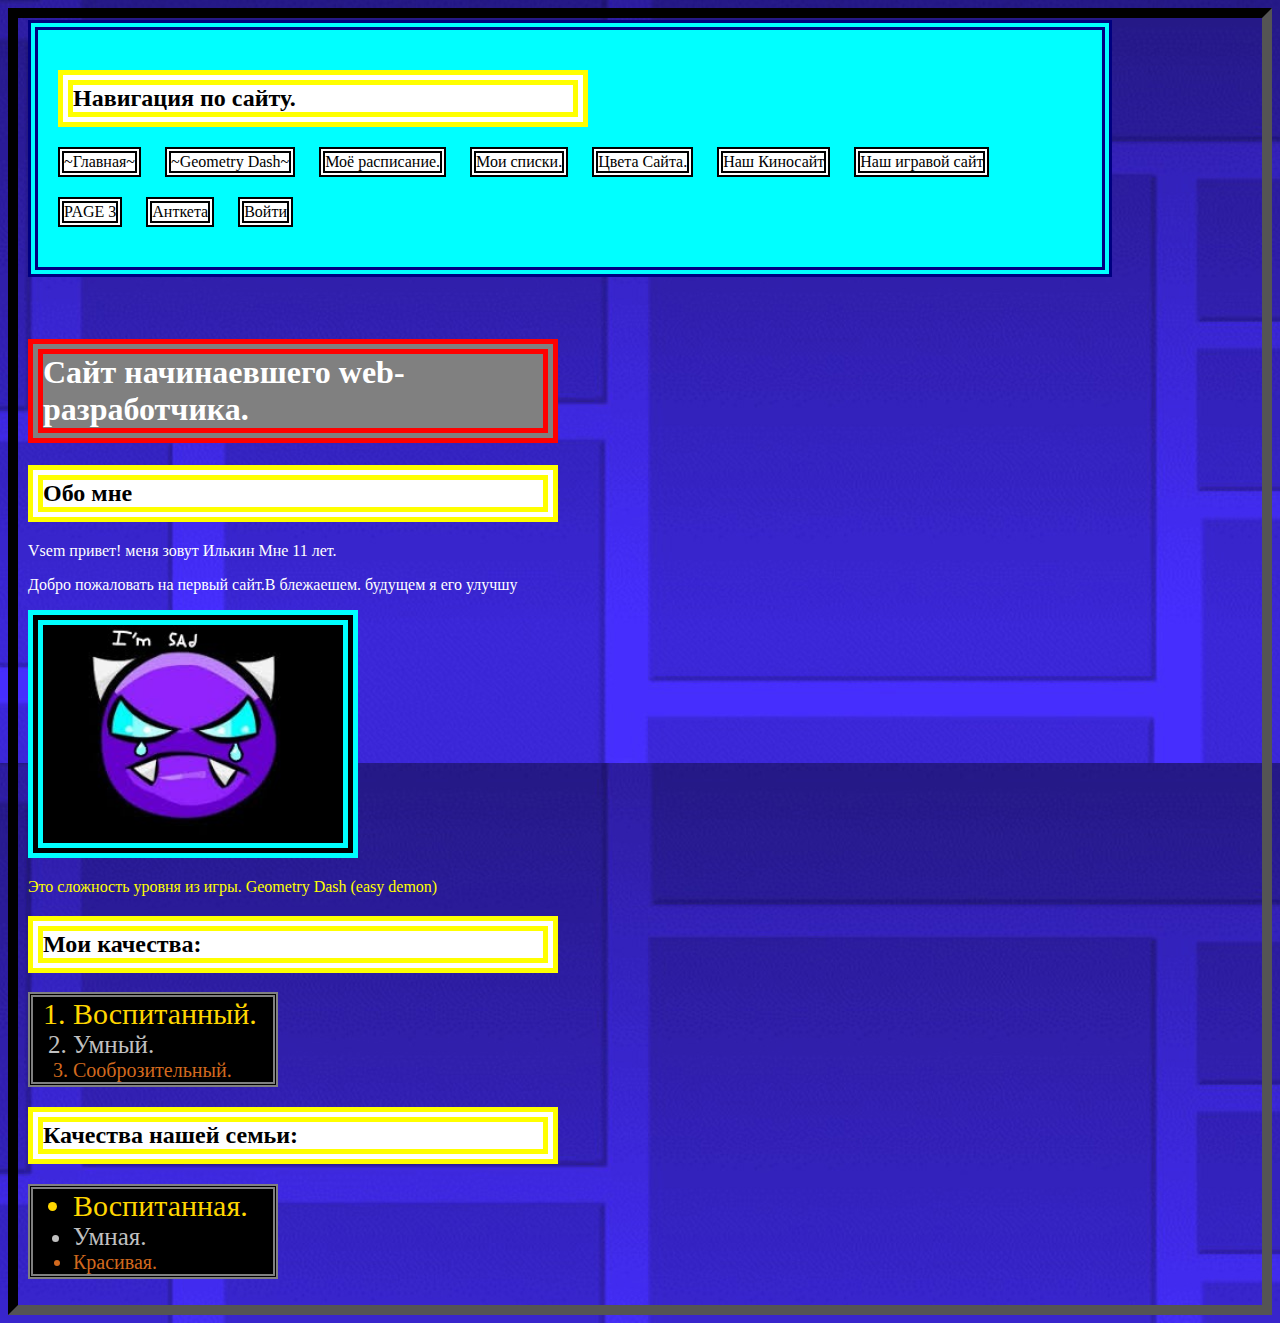
<file: index.html>
<!DOCTYPE html>
<html>
<head>
	<link rel="stylesheet" type="text/css" href="STYLE.css">
	<title>сайт:LOL XD 2393 ILKIN.</title>
</head>
<body>
<div class="nav">
	<h2> Навигация по сайту. </h2>
	<ul>
		<li> <a href="index1.html">~Главная~</a> </li>
		<li> <a href="index2.html">~Geometry Dash~</a> </li>
		<li> <a href="TABLE.html"> Моё расписание. </a> </li>
		<li> <a href="TODO.html"> Мои списки. </a> </li>
		<li> <a href="https://colorscheme.ru/html-colors.html" target="_blank"> Цвета Сайта. </a> </li>
		<li> <a href="../киносайт/PAGE.html"> Наш Киносайт </a> </li>
		<li> <a href="../МОЙ первый сайт в ручную/PAGE.html">Наш игравой сайт</a> </li>
		<li> <a href="index3.html"> PAGE 3</a> </li>
		<li> <a href="index4.html"> Анткета </a> </li>
		<li> <a href="Login.html"> Войти </a> </li>
	</ul>
</div>
<h1> Сайт начинаевшего web-разработчика. </h1>
<h2> Обо мне </h2>
<p> Vsem привет! меня зовут Илькин Мне 11 лет. </p>
<p> Добро пожаловать на первый сайт.В блежаешем. будущем я его улучшу </p>
<img src="stik05.jpg" width="300px"> <br>
<p class="text"> Это сложность уровня из игры. Geometry Dash (easy demon) </p>
<h2> Мои качества: </h2>
<ol>
	<li id="first"> Воспитанный. </li>
	<li id="second"> Умный. </li>
	<li id="third"> Сооброзительный. </li>
</ol>
<h2> Качества нашей семьи: </h2>
<ul>
	<li id="first"> Воспитанная. </li>
	<li id="second"> Умная. </li>
	<li id="third"> Красивая. </li>
</ul>
</body>
</html>
</file>
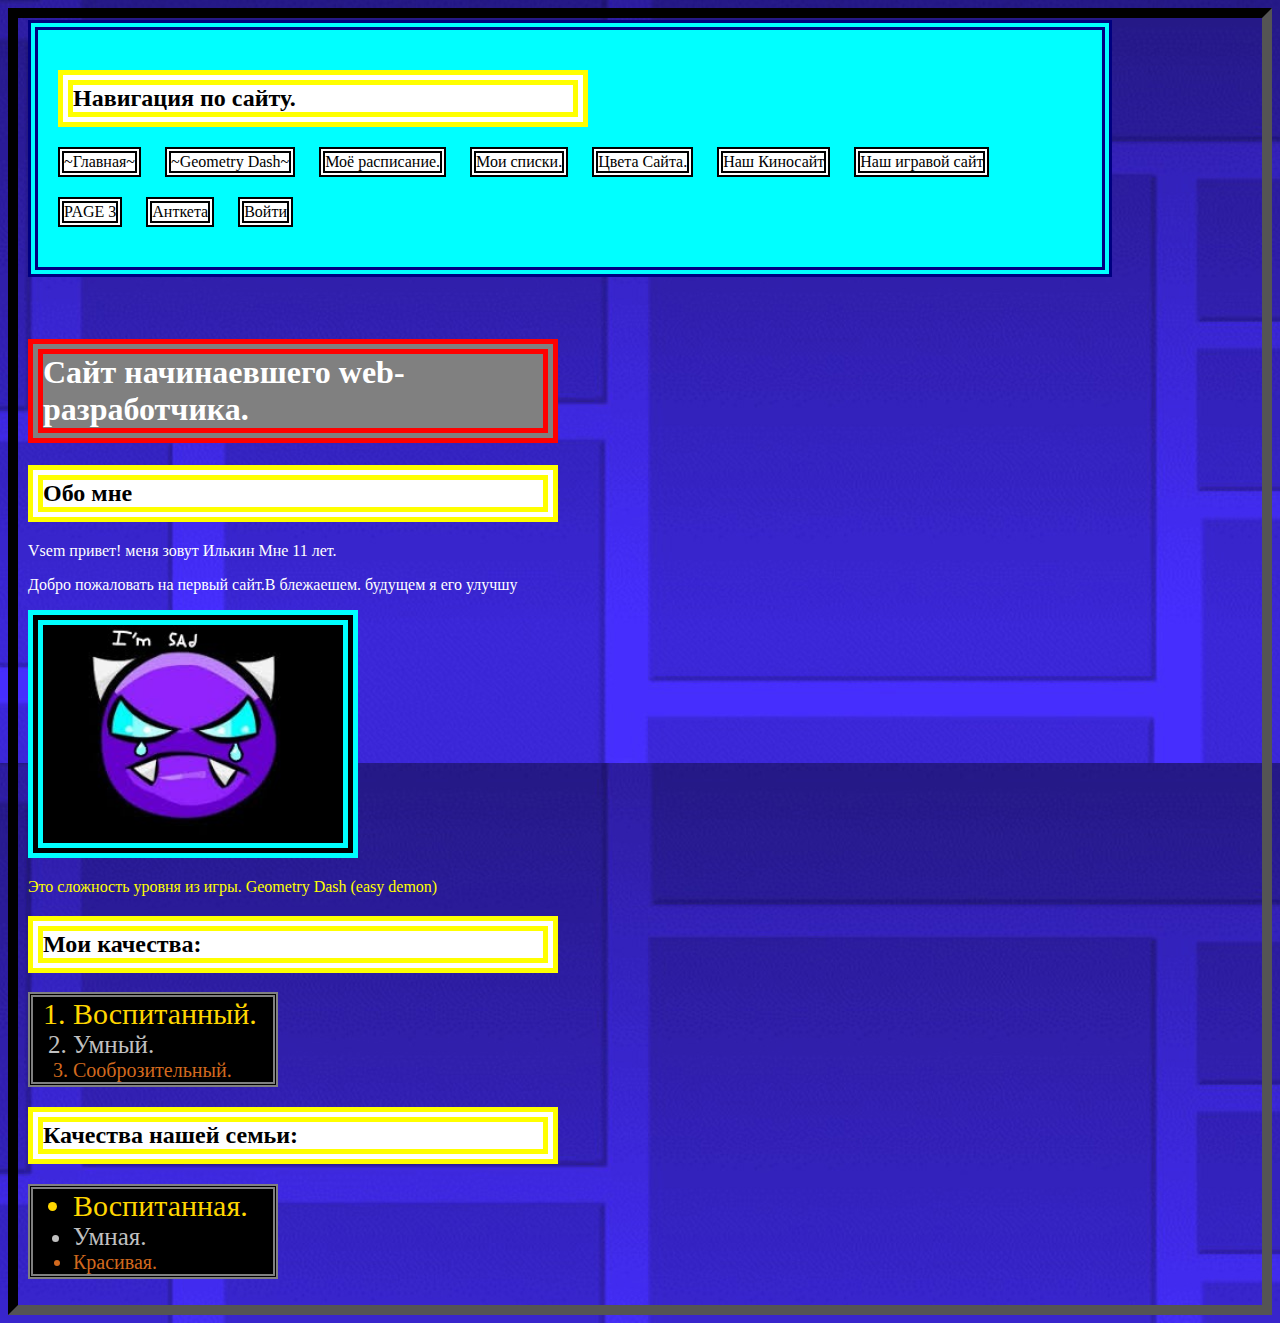
<file: Index1.html>
<!DOCTYPE html>
<html>
<head>
	<link rel="stylesheet" type="text/css" href="STYLE.css">
	<title>сайт:LOL XD 2393 ILKIN.</title>
</head>
<body>
<div class="nav">
	<h2> Навигация по сайту. </h2>
	<ul>
		<li> <a href="PAGE.html">~Главная~</a> </li>
		<li> <a href="PAGE 2.html">~Geometry Dash~</a> </li>
		<li> <a href="TABLE.html"> Моё расписание. </a> </li>
		<li> <a href="TODO.html"> Мои списки. </a> </li>
		<li> <a href="https://colorscheme.ru/html-colors.html" target="_blank"> Цвета Сайта. </a> </li>
		<li> <a href="../киносайт/PAGE.html"> Наш Киносайт </a> </li>
		<li> <a href="../МОЙ первый сайт в ручную/PAGE.html">Наш игравой сайт</a> </li>
		<li> <a href="PAGE 3.html"> PAGE 3</a> </li>
		<li> <a href="PAGE 4.html"> Анткета </a> </li>
		<li> <a href="Login.html"> Войти </a> </li>
	</ul>
</div>
<h1> Сайт начинаевшего web-разработчика. </h1>
<h2> Обо мне </h2>
<p> Vsem привет! меня зовут Илькин Мне 11 лет. </p>
<p> Добро пожаловать на первый сайт.В блежаешем. будущем я его улучшу </p>
<img src="stik05.jpg" width="300px"> <br>
<p class="text"> Это сложность уровня из игры. Geometry Dash (easy demon) </p>
<h2> Мои качества: </h2>
<ol>
	<li id="first"> Воспитанный. </li>
	<li id="second"> Умный. </li>
	<li id="third"> Сооброзительный. </li>
</ol>
<h2> Качества нашей семьи: </h2>
<ul>
	<li id="first"> Воспитанная. </li>
	<li id="second"> Умная. </li>
	<li id="third"> Красивая. </li>
</ul>
</body>
</html>
</file>
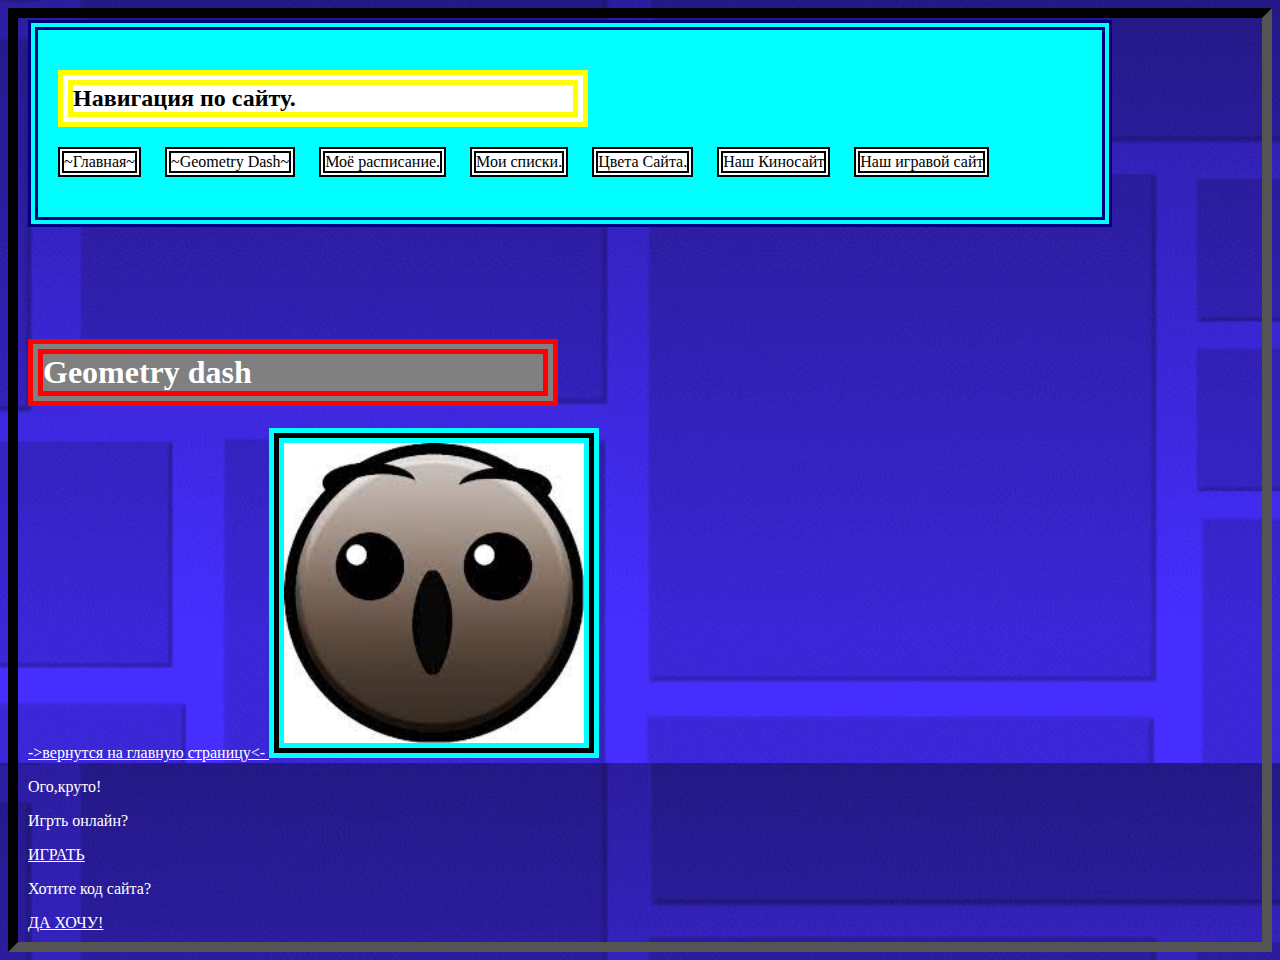
<file: index2.html>
<!DOCTYPE html>
<html>
<head>
	<link rel="stylesheet" type="text/css" href="STYLE.css">
	<title>geometry dash xD</title>
</head>
<body>
	<div class="nav">
	<h2> Навигация по сайту. </h2>
	<ul>
		<li> <a href="index.html">~Главная~</a> </li>
		<li> <a href="index2.html">~Geometry Dash~</a> </li>
		<li> <a href="TABLE.html"> Моё расписание. </a> </li>
		<li> <a href="TODO.html"> Мои списки. </a> </li>
		<li> <a href="https://colorscheme.ru/html-colors.html" target="_blank"> Цвета Сайта. </a> </li>
		<li> <a href="../киносайт/PAGE.html"> Наш Киносайт </a> </li>
		<li> <a href="../МОЙ первый сайт в ручную/PAGE.html">Наш игравой сайт</a> </li>
	</ul>
</div>
<h1>Geometry dash </h1>
<a href="PAGE.html">->вернутся на главную страницу<- </a>
<img src="stik06.jpg" width="300px">
<p>Ого,круто! </p>
<p> Игрть онлайн? </p>
<a href="https://vseigru.net/igry-geometriya-dash/26970-igra-bezumnaya-geometriya-dash.html">ИГРАТЬ </a>
<p> Хотите код сайта? </p>
<a href="https://yandex.ru/images/search?text=нет&from=tabbar&pos=0&img_url=https%3A%2F%2Fqna.center%2Fstorage%2Fphotos%2Ftwoya2012%2F284092.jpg&rpt=simage"> ДА ХОЧУ!
</body>
</html>
</file>
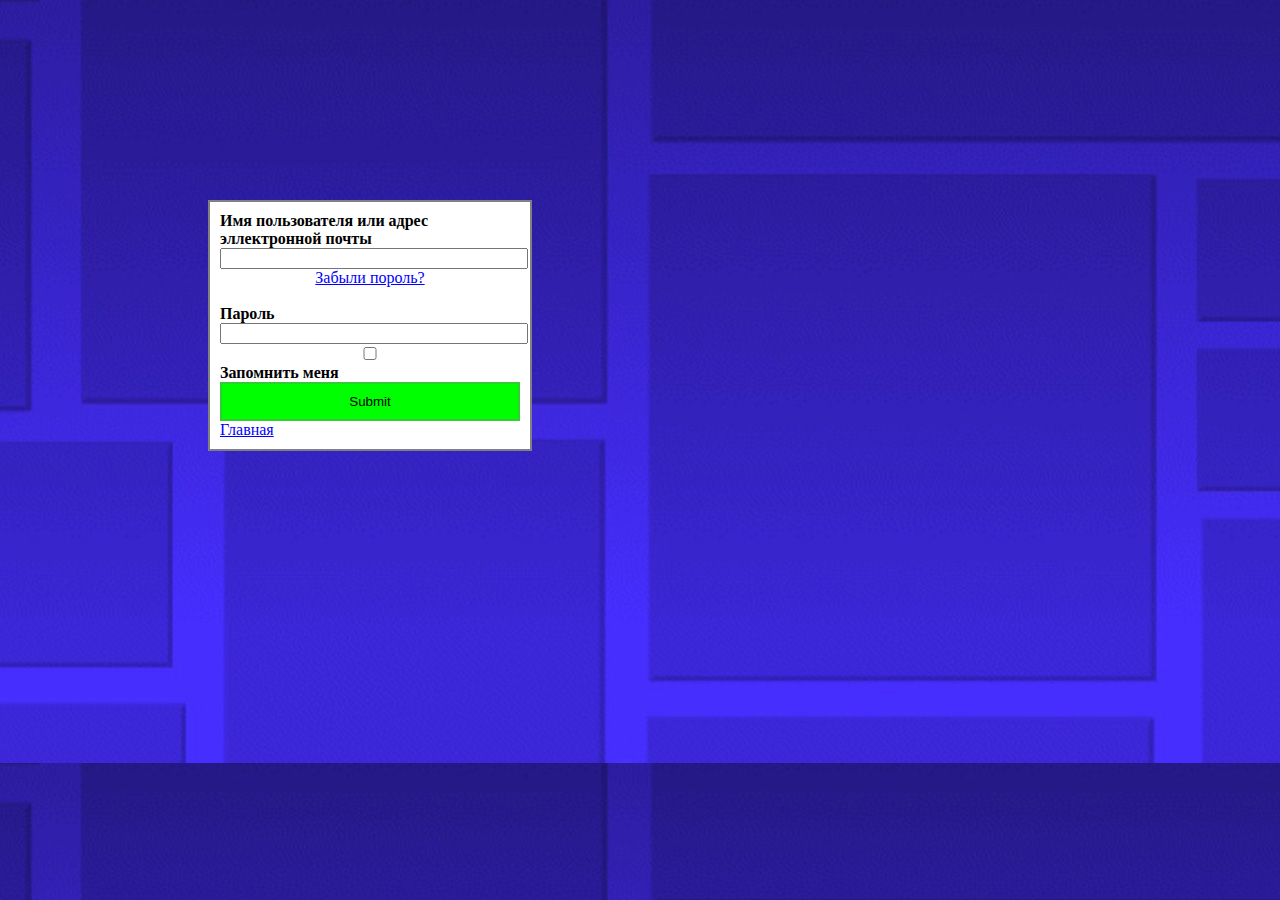
<file: Login.html>
<!DOCTYPE html>
<html lang="en">
<head>
	<link rel="stylesheet" type="text/css" href="STYLE.css">
	<meta charset="UTF-8">
	<meta name="viewport" content="width=device-width, initial-scale=1.0">
	<title>Document</title>
</head>
<body>
<form id="login"> 
	<label>	Имя пользователя или адрес эллектронной почты </label>
	<input type="text" required="required">
	<a href="https://yandex.ru/images/search?text=нет&from=tabbar&pos=1&img_url=https%3A%2F%2Fabzac.cc%2Fwp-content%2Fuploads%2F2018%2F03%2FKak-nauchitsya-govorit-NET.-Upravlyat-soboj-dolzhen-imenno-TY.jpg&rpt=simage" class="pass"> Забыли пороль? </a> <br>
	<label> Пароль </label>
	<input type="password" required="required">
	<input type="checkbox">
	<label> Запомнить меня</label>
	<input type="submit">
	<a href="index.html"> Главная </a>
</form>
<style>
body {
	border: none;
	padding: 0px;
}
</style>
</body>
</html>
</file>
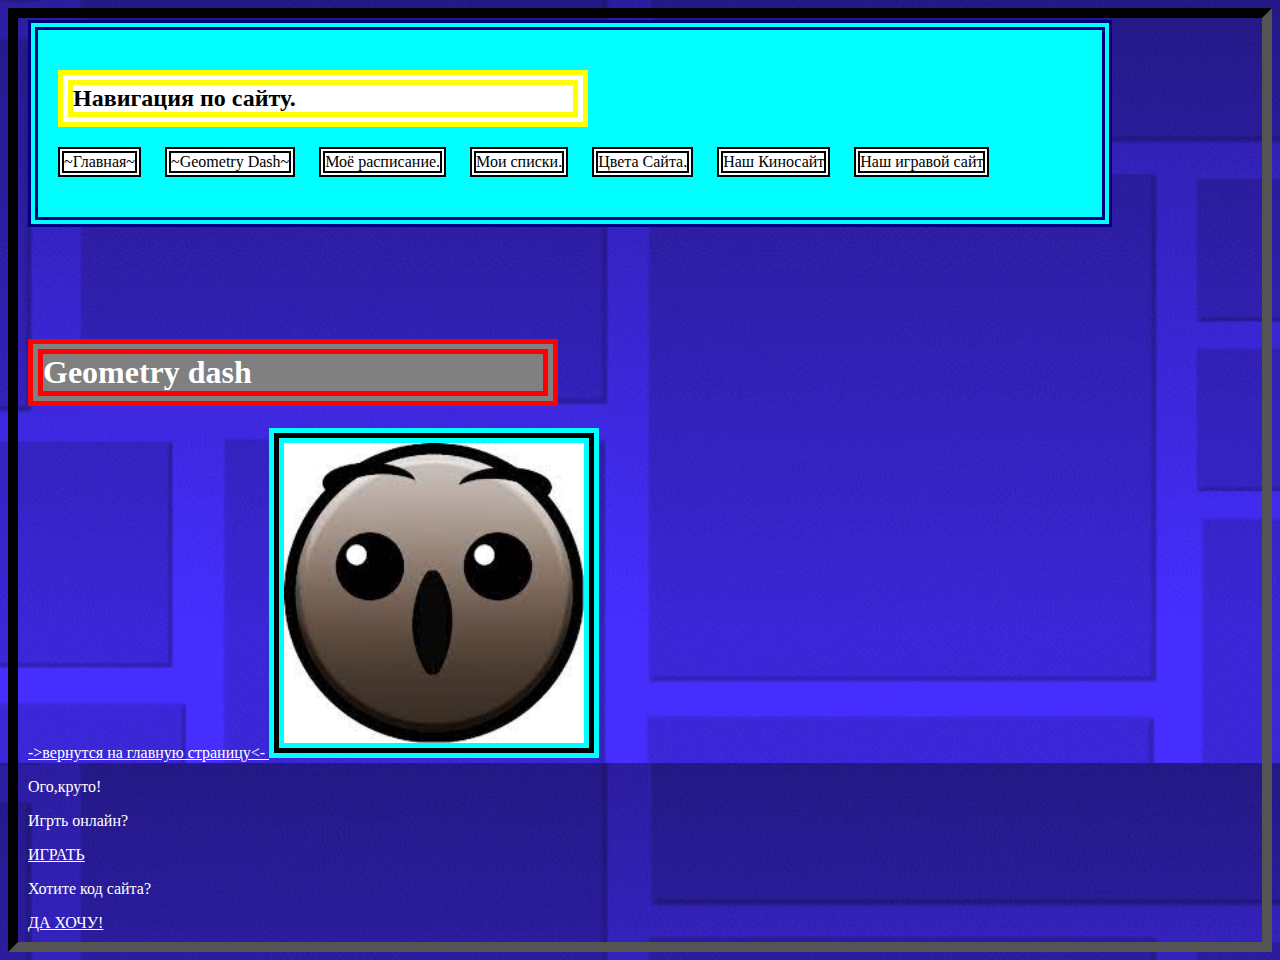
<file: PAGE 2.html>
<!DOCTYPE html>
<html>
<head>
	<link rel="stylesheet" type="text/css" href="STYLE.css">
	<title>geometry dash xD</title>
</head>
<body>
	<div class="nav">
	<h2> Навигация по сайту. </h2>
	<ul>
		<li> <a href="PAGE.html">~Главная~</a> </li>
		<li> <a href="PAGE 2.html">~Geometry Dash~</a> </li>
		<li> <a href="TABLE.html"> Моё расписание. </a> </li>
		<li> <a href="TODO.html"> Мои списки. </a> </li>
		<li> <a href="https://colorscheme.ru/html-colors.html" target="_blank"> Цвета Сайта. </a> </li>
		<li> <a href="../киносайт/PAGE.html"> Наш Киносайт </a> </li>
		<li> <a href="../МОЙ первый сайт в ручную/PAGE.html">Наш игравой сайт</a> </li>
	</ul>
</div>
<h1>Geometry dash </h1>
<a href="PAGE.html">->вернутся на главную страницу<- </a>
<img src="stik06.jpg" width="300px">
<p>Ого,круто! </p>
<p> Игрть онлайн? </p>
<a href="https://vseigru.net/igry-geometriya-dash/26970-igra-bezumnaya-geometriya-dash.html">ИГРАТЬ </a>
<p> Хотите код сайта? </p>
<a href="https://yandex.ru/images/search?text=нет&from=tabbar&pos=0&img_url=https%3A%2F%2Fqna.center%2Fstorage%2Fphotos%2Ftwoya2012%2F284092.jpg&rpt=simage"> ДА ХОЧУ!
</body>
</html>
</file>
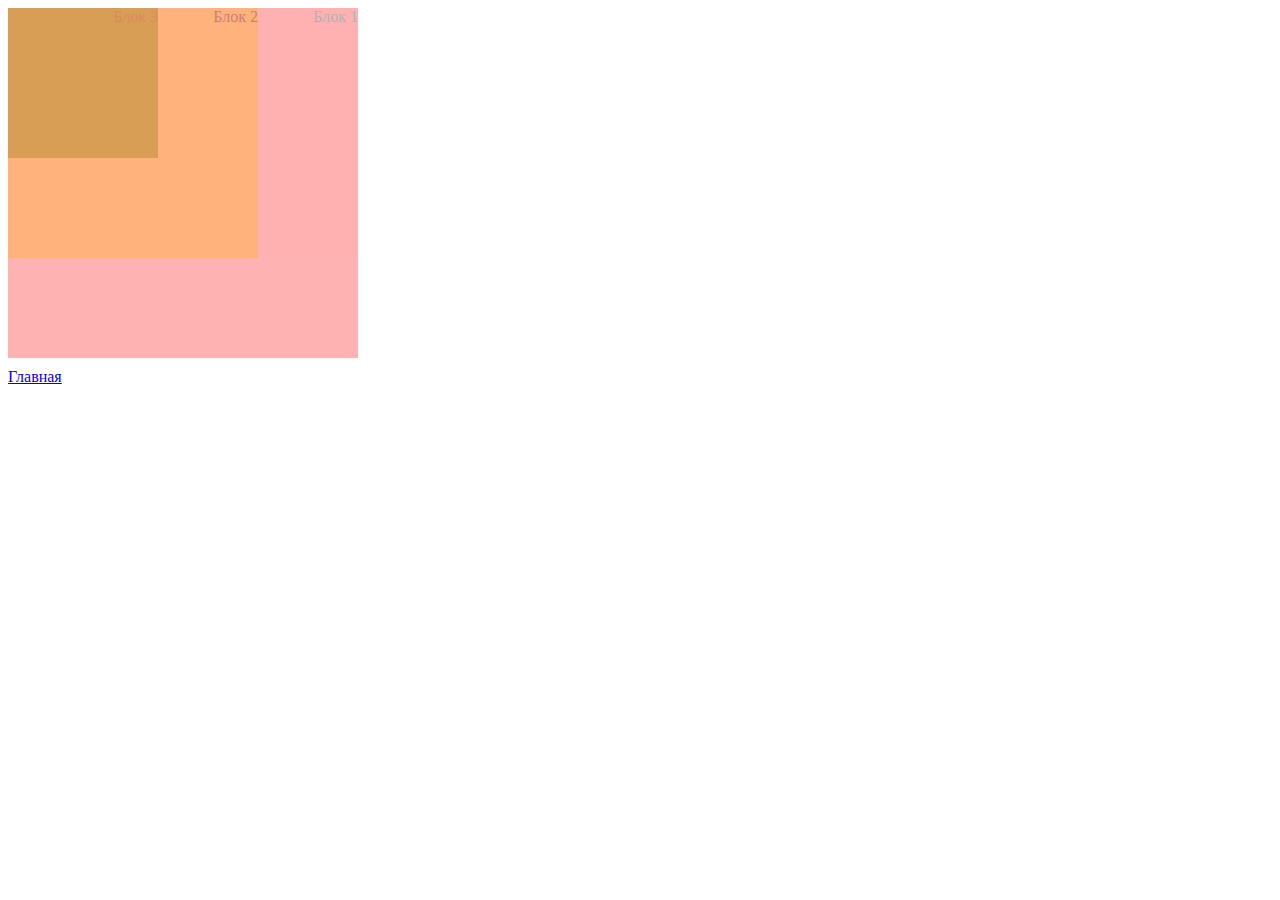
<file: PAGE 3.html>
<!DOCTYPE html>
<html>
<head>
	<link rel="stylesheet" type="text/css" href="STYLE2.css">
	<title>css позиционирование</title>
</head>
<body>
	<div class="box">
		<div class="block1">Блок 1</div>
		<div class="block2">Блок 2</div>
		<div class="block3">Блок 3</div>
	</div>
<a href="PAGE.html">Главная</a>
</body>
</html>
</file>
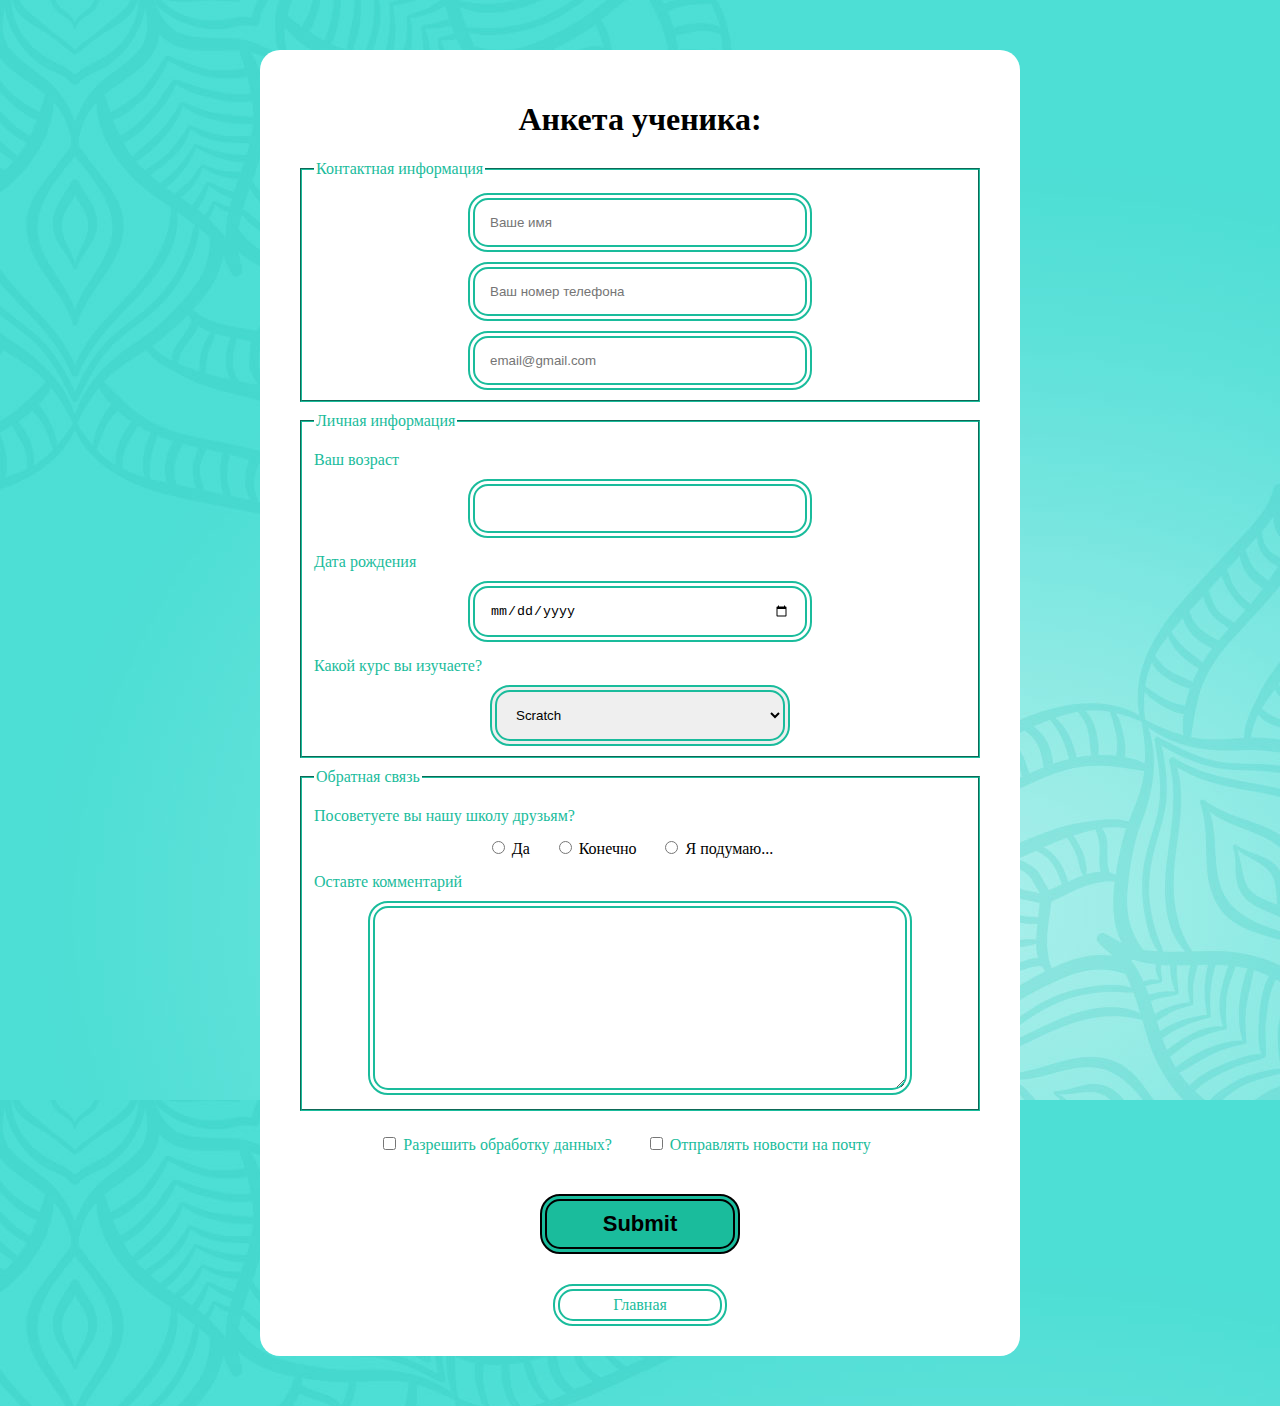
<file: PAGE 4.html>
<!DOCTYPE html>
<html>
<head>
	<link rel="stylesheet" type="text/css" href="STYLE FORM.css">
	<title>PAGE 4</title>
</head>
<body>
<form>
<h1> Анкета ученика: </h1>
	<fieldset>
		<legend> Контактная информация </legend>
		<input type="text" placeholder="Ваше имя" required="required"> <br>
		<input type="text" placeholder="Ваш номер телефона" required="required"> <br>
		<input type="email" placeholder="email@gmail.com" required="required"> <br>
	</fieldset>
	<fieldset>
		<legend> Личная информация </legend>
		<label for="age"> Ваш возраст</label>
		<input id="age" type="number" required="required">
		<label for="date"> Дата рождения </label>
		<input id="date" type="date" required="required">
		<label> Какой курс вы изучаете? </label>
		<select required="required">
			<option> Scratch </option> 
			<option> Python </option>
			<option> Web </option>
			<option> c++ </option>
			<option> Unity </option>
			<option> Figma </option>
		</select>
	</fieldset>
	<fieldset>
		<legend> Обратная связь </legend>
		<label> Посоветуете вы нашу школу друзьям? </label>
		<input type="radio" name="feedback"  required="required">
		<label class="radio"> Да </label>
		<input type="radio" name="feedback" required="required">
		<label class="radio"> Конечно </label>
		<input type="radio" name="feedback" required="required">
		<label class="radio"> Я подумаю... </label>
		<label> Оставте комментарий </label>
		<textarea></textarea>
	</fieldset>
	<input type="checkbox" required="required">
	<label class="box"> Разрешить обработку данных? </label>
	<input type="checkbox" >
	<label class="box"> Отправлять новости на почту </label>
	<input type="submit">
	<a href="PAGE.html"> Главная</a>
</form>
</body>
</html>
</file>
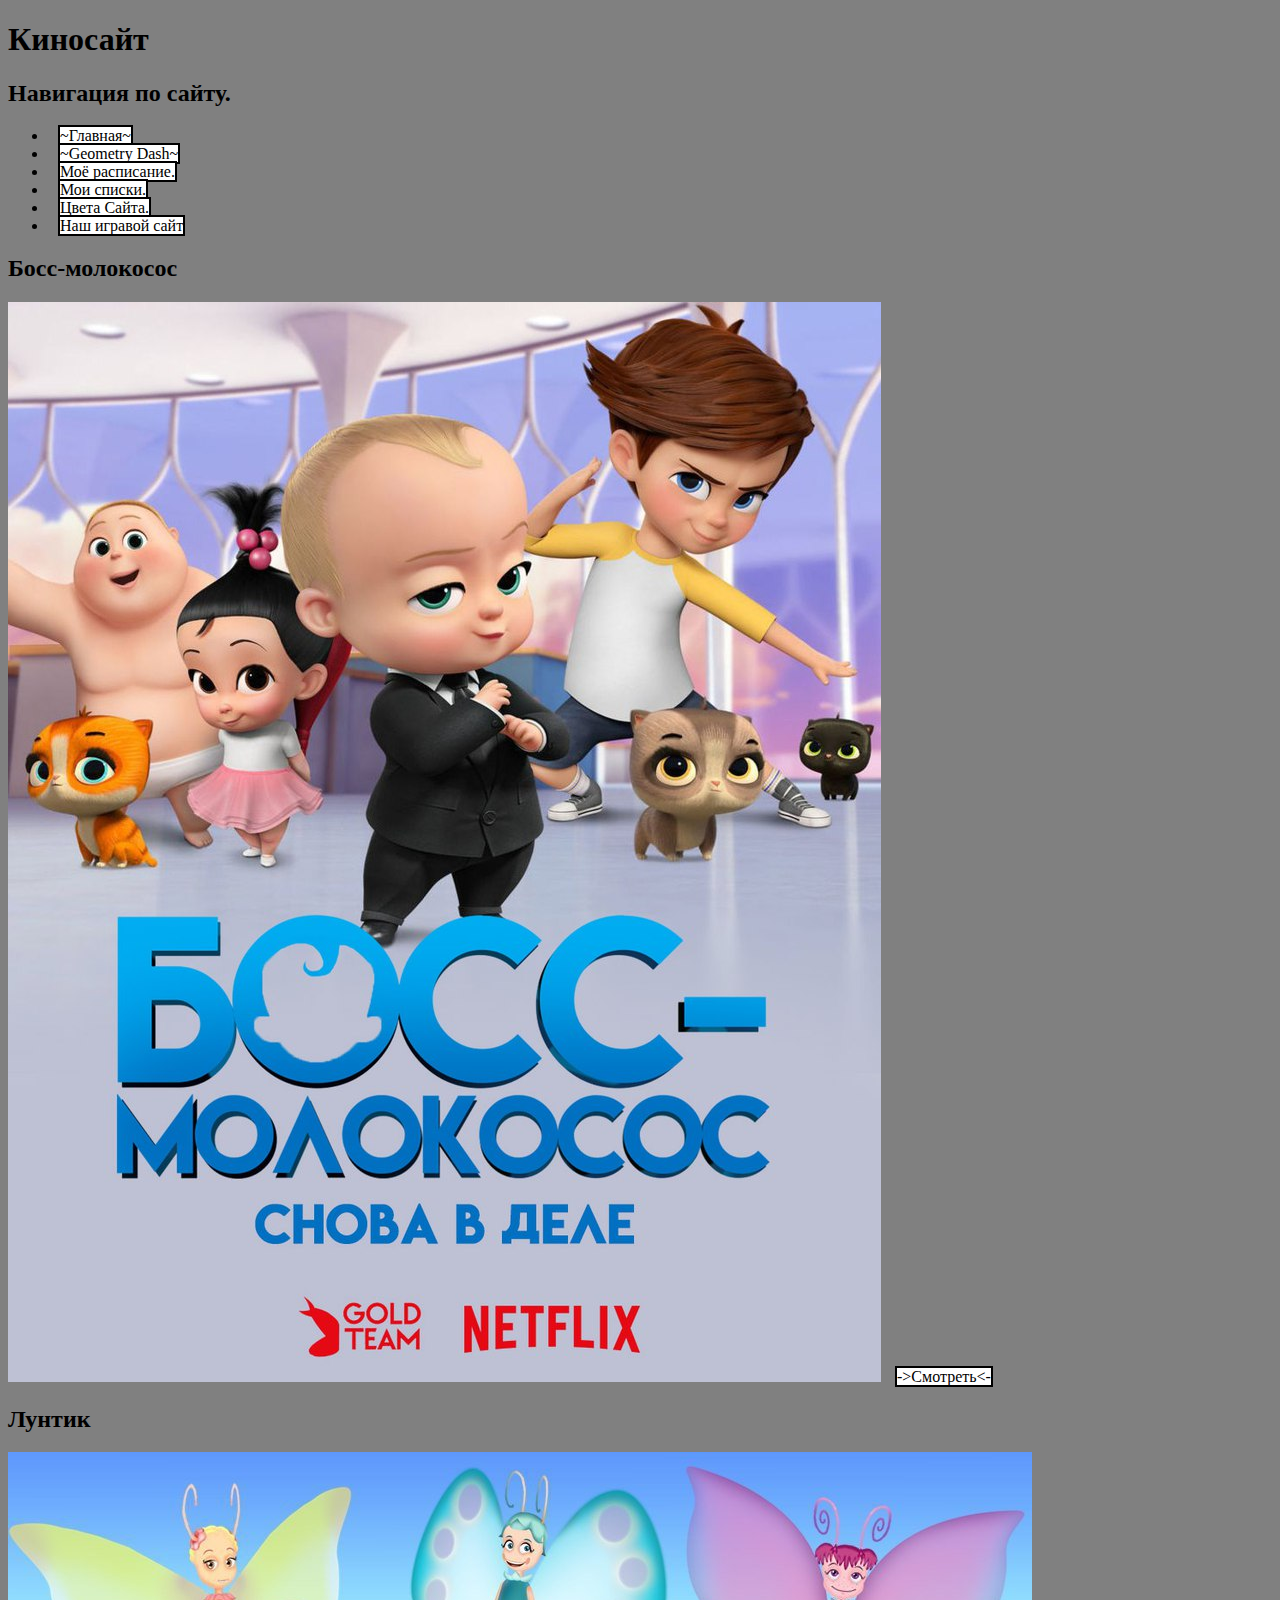
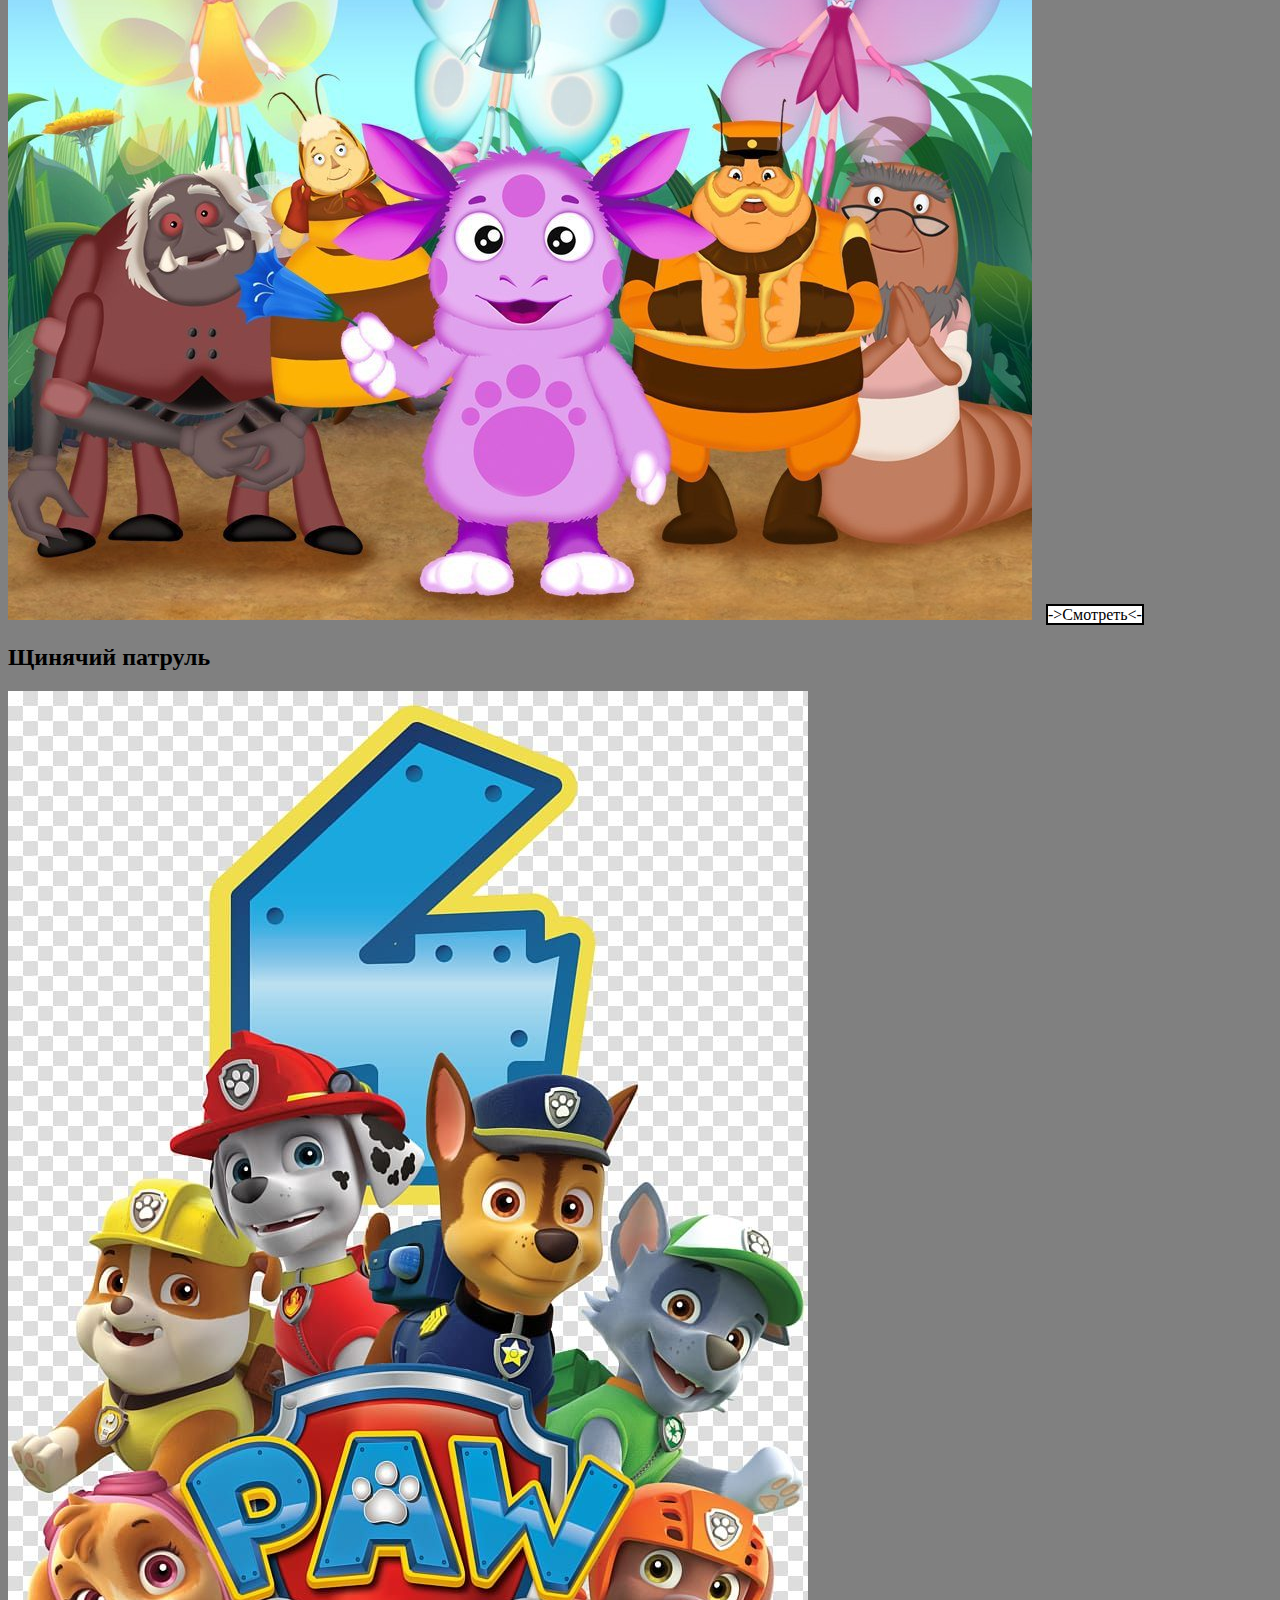
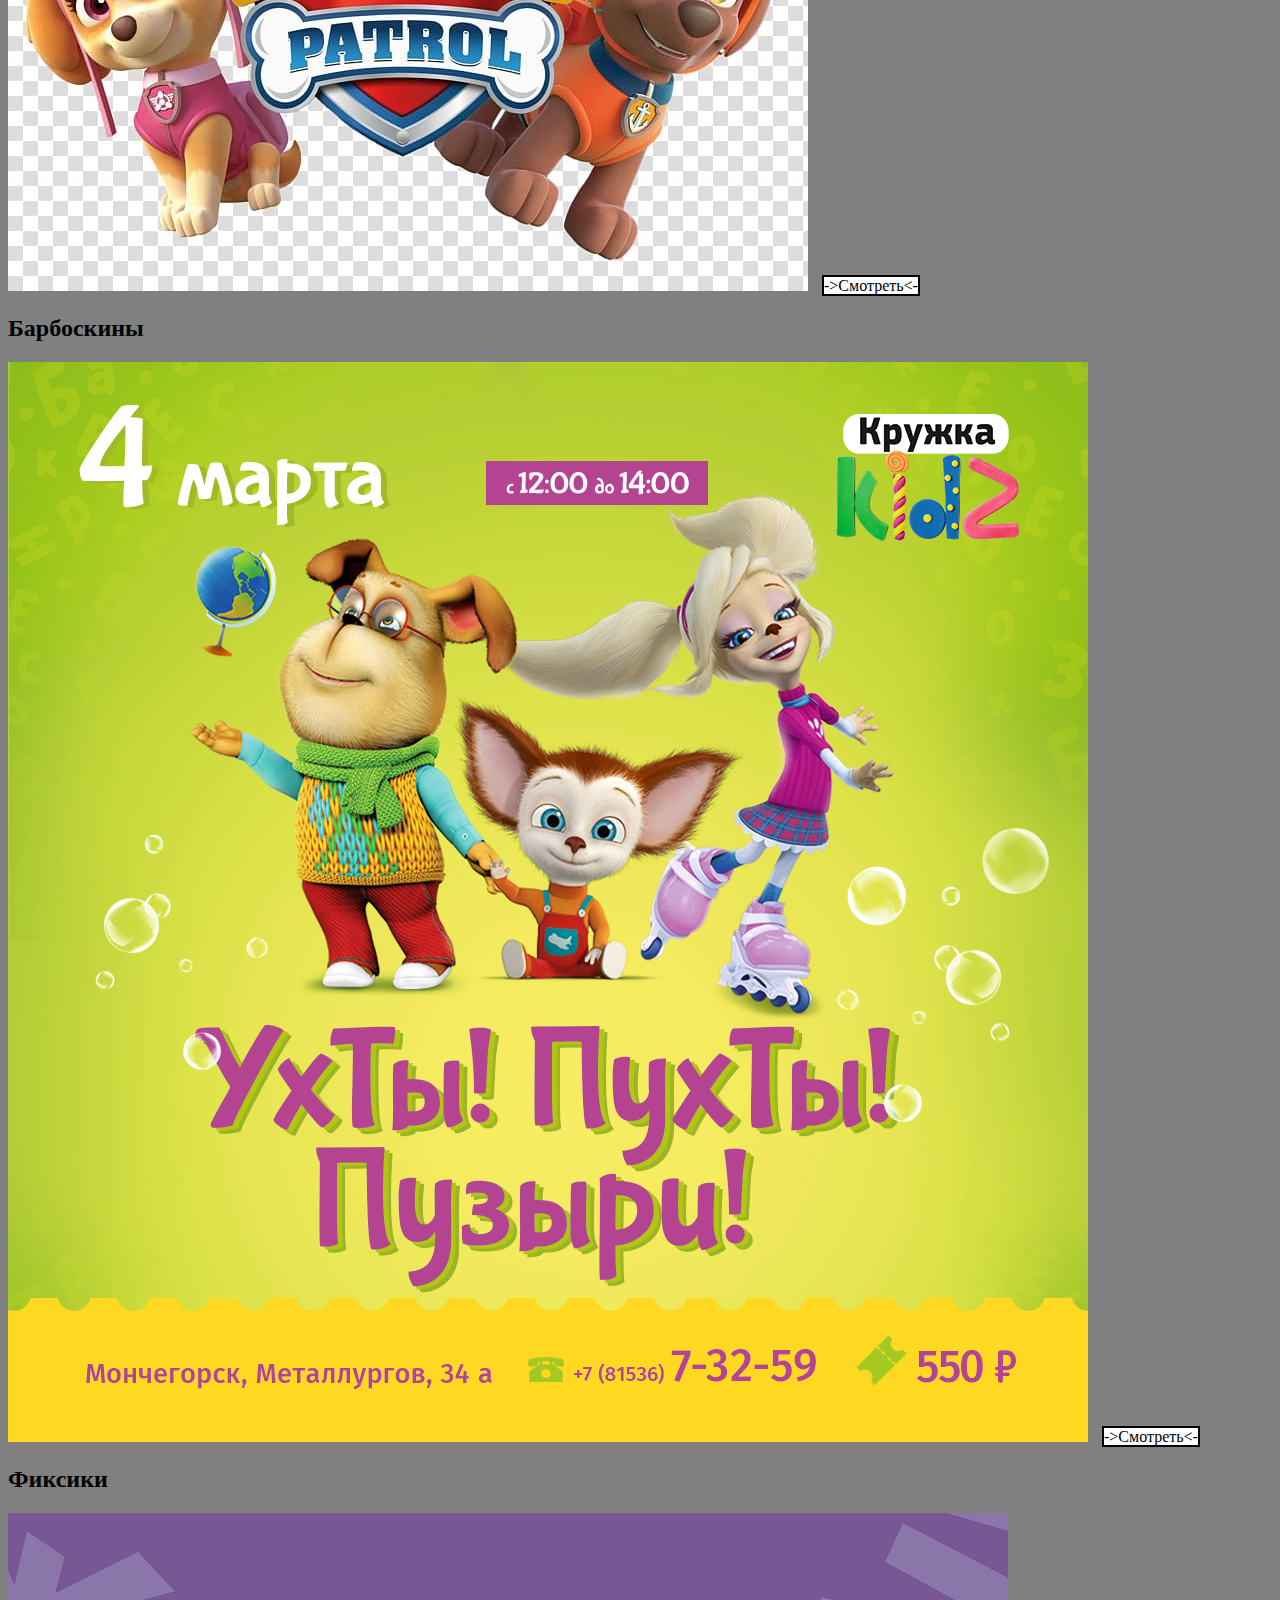
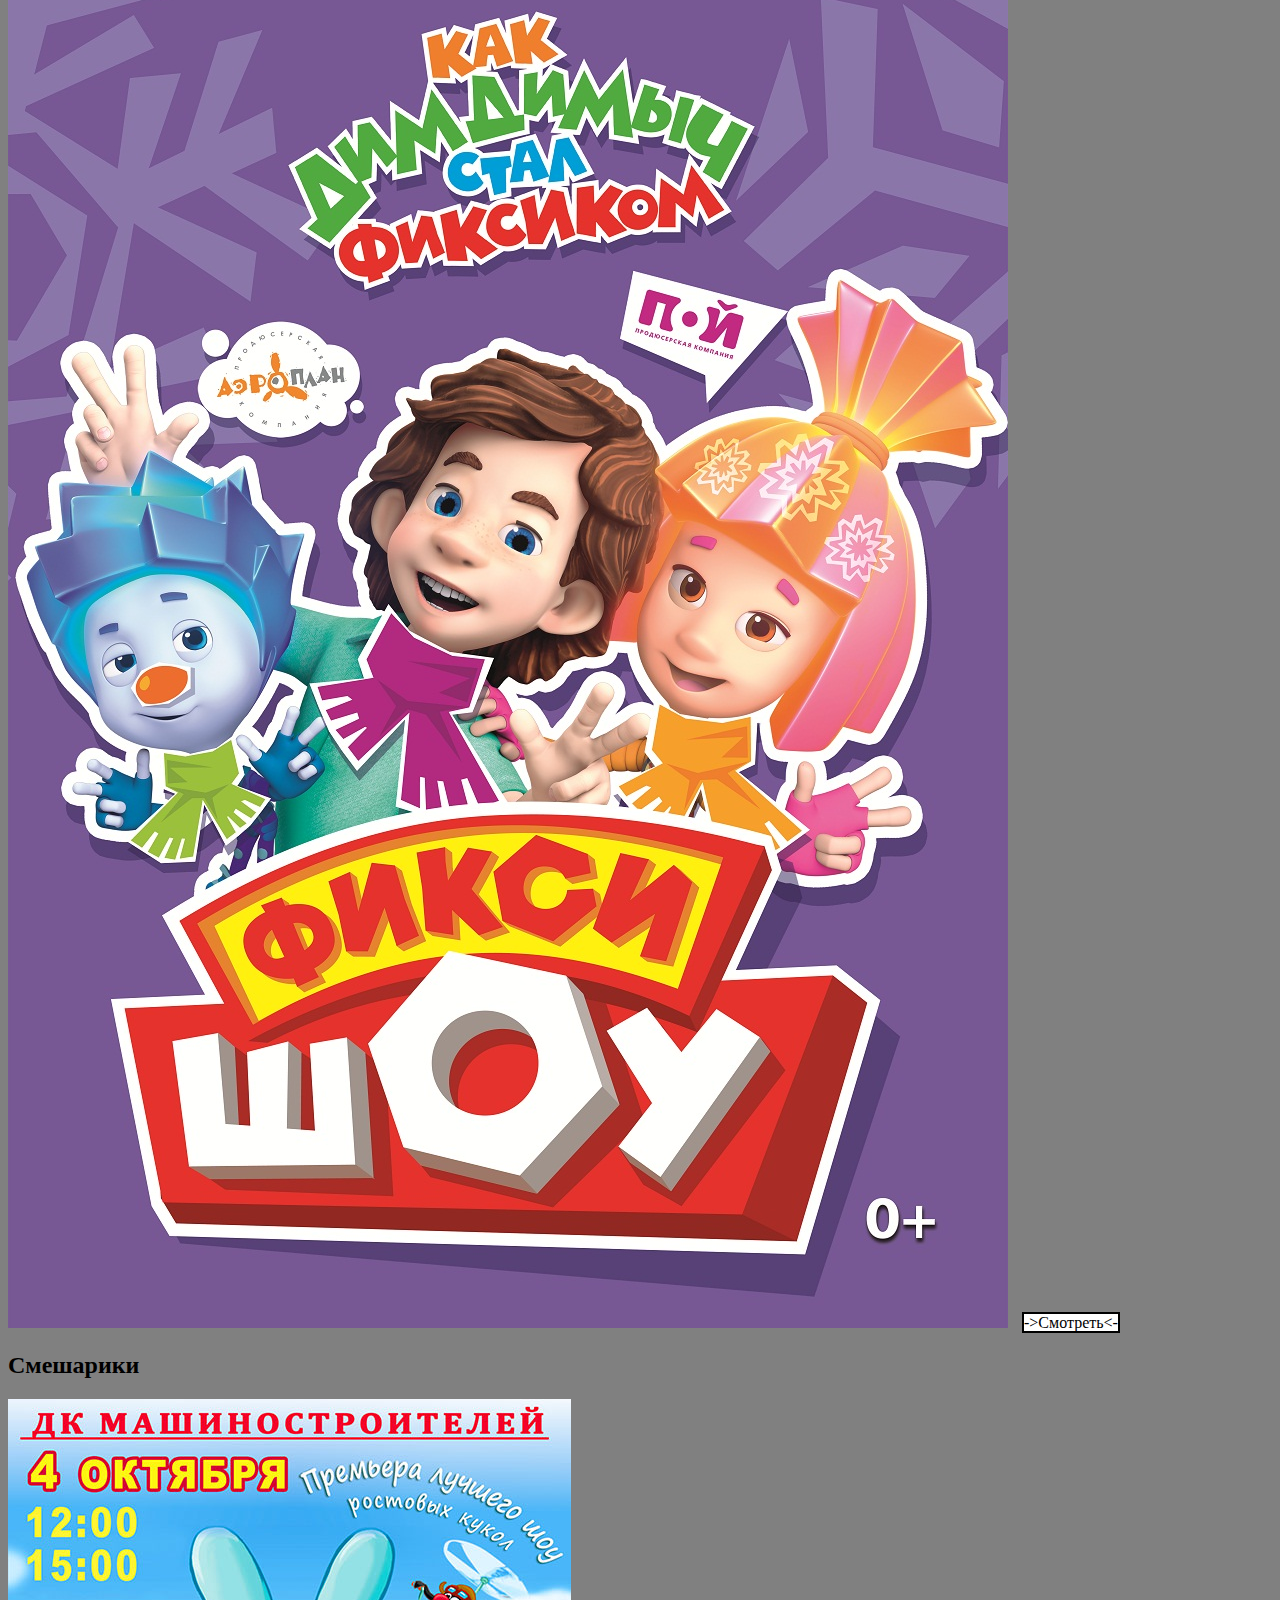
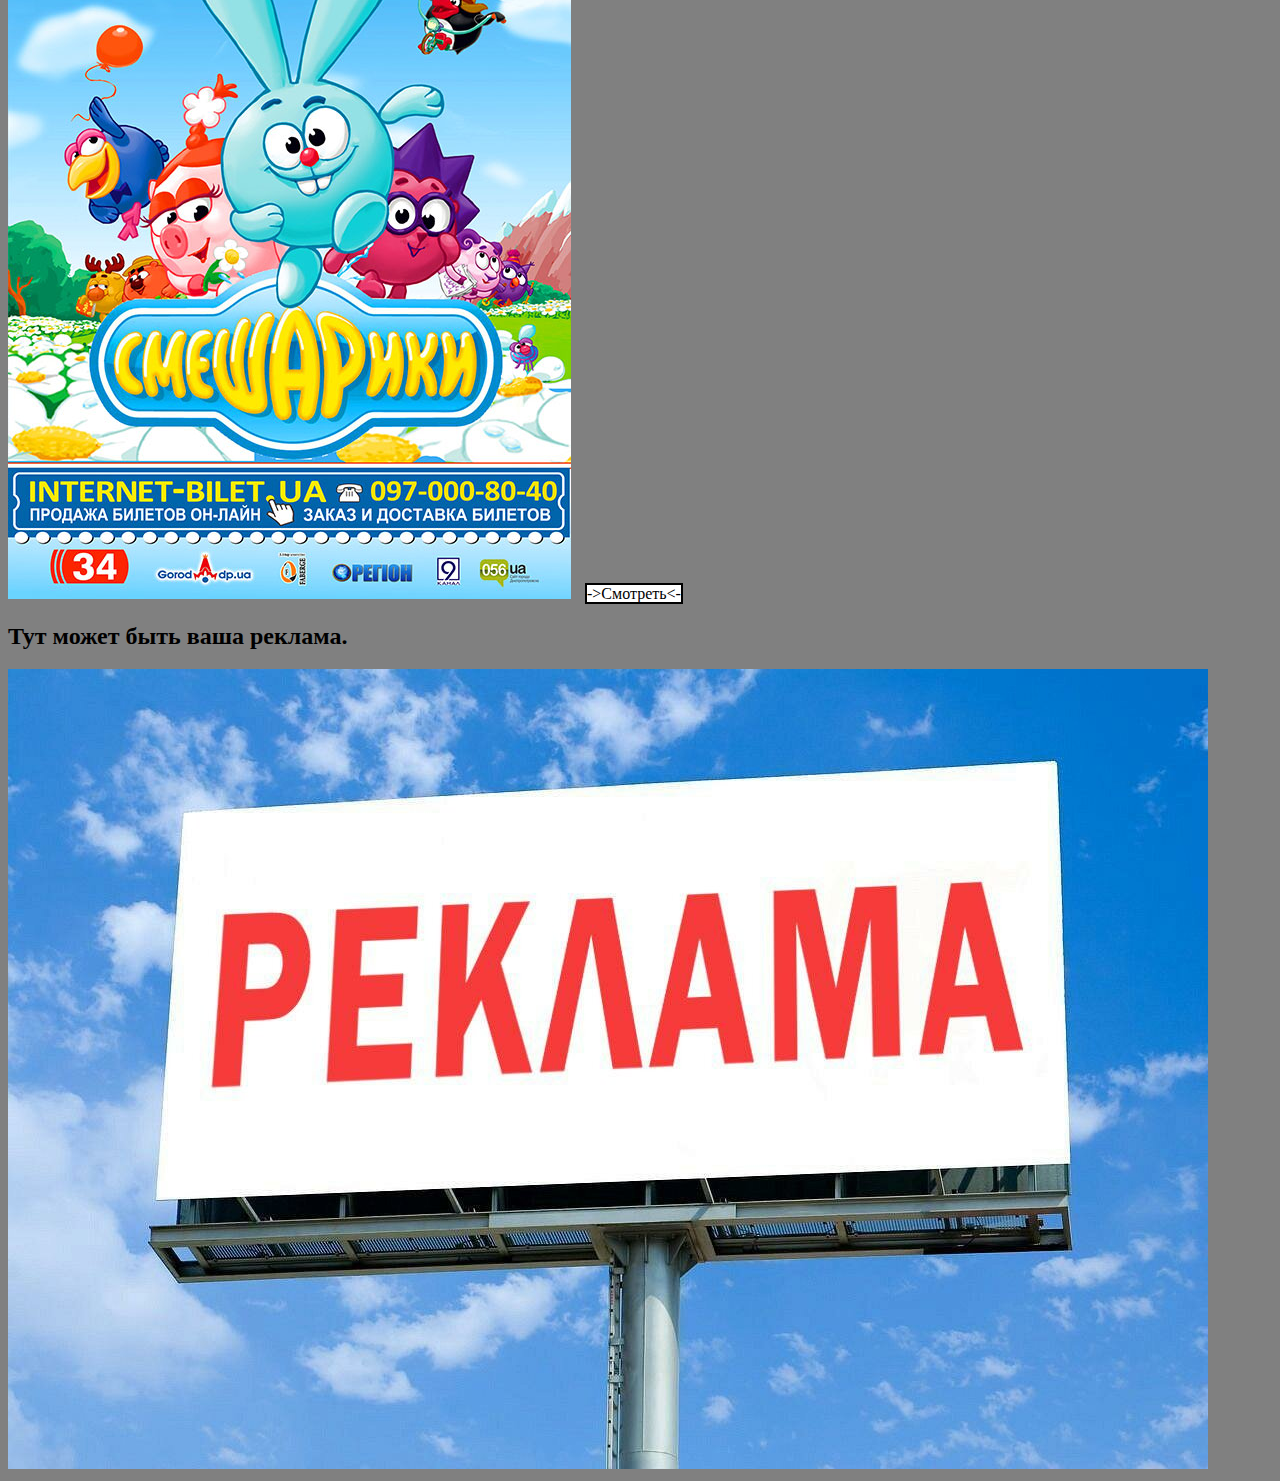
<file: PAGE.html>
<!DOCTYPE html>
<html>
<head>
	<link rel="stylesheet" type="text/css" href="Style.css">
	<title> КиноСайт </title>
</head>
<body>
<h1> Киносайт </h1>
<div>
	<h2> Навигация по сайту. </h2>
	<ul>
		<li> <a href="../урок 1/PAGE.html">~Главная~</a> </li>
		<li> <a href="../урок 1/PAGE 2.html">~Geometry Dash~</a> </li>
		<li> <a href="../урок 1/TABLE.html"> Моё расписание. </a> </li>
		<li> <a href="../урок 1/TODO.html"> Мои списки. </a> </li>
		<li> <a href="https://colorscheme.ru/html-colors.html" target="_blank"> Цвета Сайта. </a> </li>
		<li> <a href="../МОЙ первый сайт в ручную/PAGE.html">Наш игравой сайт</a> </li>
	</ul>
</div>
<div>
	<h2> Босс-молокосос </h2>
	<img src="Images/Босс молокосос.jpg">
	<a href="https://www.kinopoisk.ru/film/842567/
	" target="_blank" > ->Смотреть<- </a>
</div>
<div>
	<h2> Лунтик </h2>
	<img src="Images/Лунтик.jpg">
	<a href="https://www.kinopoisk.ru/series/405734/
	" target="_blank" > ->Смотреть<- </a>
</div>
<div>
	<h2> Щинячий патруль </h2>
	<img src="Images/Щенки.jpg">
	<a href="https://www.youtube.com/watch?v=unQ8It1Iui8"
	 target="_blank" > ->Смотреть<- </a>
</div>
<div>
	<h2> Барбоскины </h2>
	<img src="Images/Барбоскины.jpg">
	<a href="https://www.youtube.com/watch?v=p51y0N6dKgo"
	 target="_blank" > ->Смотреть<- </a>
</div>
<div>
	<h2> Фиксики </h2>
	<img src="Images/Фиксики.jpg">
	<a href="https://www.youtube.com/watch?v=K8lh1ViDK5M"
	 target="_blank" > ->Смотреть<- </a>
</div>
<div>
	<h2> Смешарики </h2>
	<img src="Images/Смешарики.jpg">
	<a href="https://www.youtube.com/watch?v=guIsd_WZK6Q&t=32s"
	 target="_blank" > ->Смотреть<- </a>
</div>
<div class="block1" >
	<h2> Тут может быть ваша реклама. </h2>
	<img src="Images/Reklama.jpg">
</div>
</body>
</html>
</file>
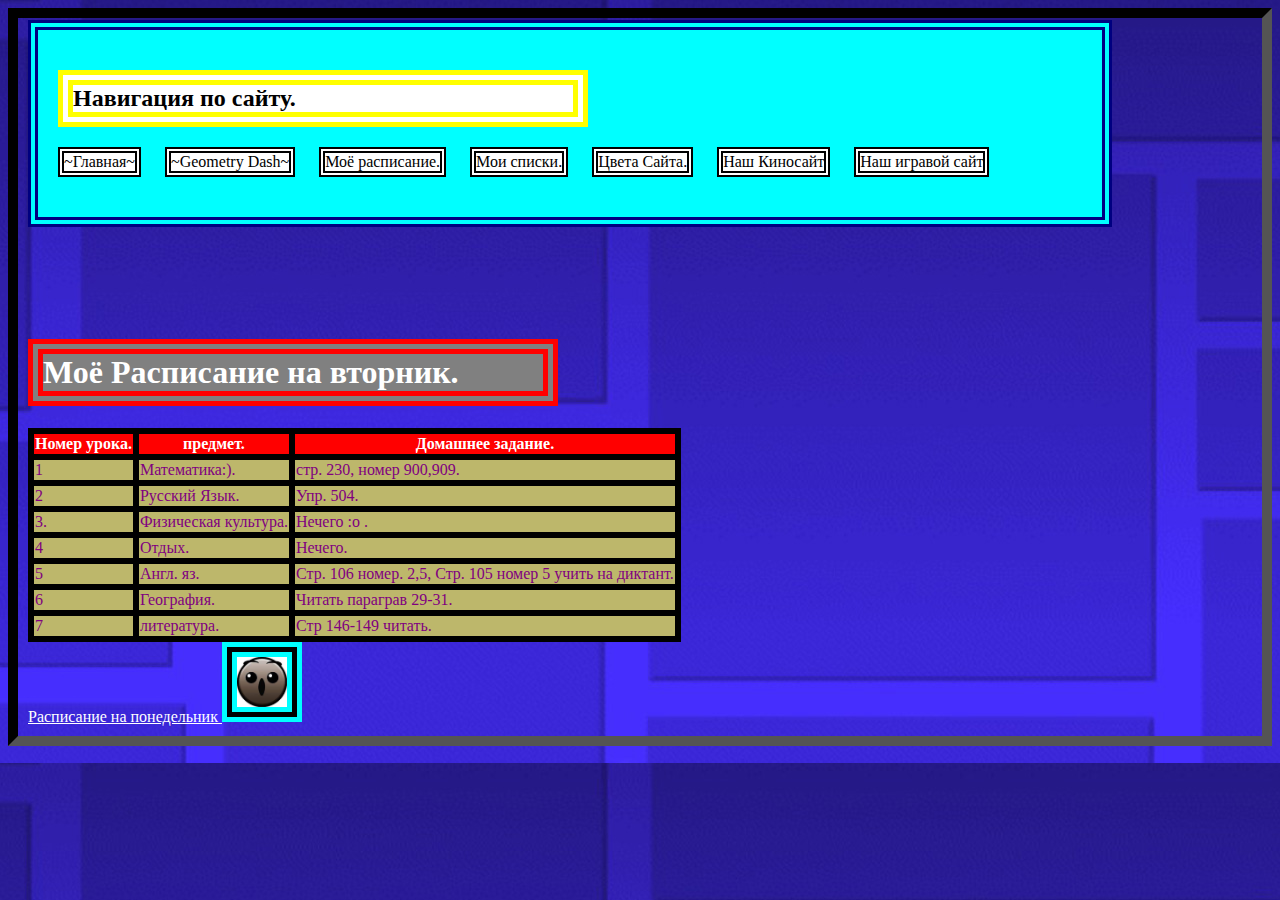
<file: TABLE 2.html>
<!DOCTYPE html>
<html>
<head>
	<link rel="stylesheet" type="text/css" href="STYLE.css">
	<title>Моё расписание на вторник</title>
</head>
<body>
	<div class="nav">
	<h2> Навигация по сайту. </h2>
	<ul>
		<li> <a href="PAGE.html">~Главная~</a> </li>
		<li> <a href="PAGE 2.html">~Geometry Dash~</a> </li>
		<li> <a href="TABLE.html"> Моё расписание. </a> </li>
		<li> <a href="TODO.html"> Мои списки. </a> </li>
		<li> <a href="https://colorscheme.ru/html-colors.html" target="_blank"> Цвета Сайта. </a> </li>
		<li> <a href="../киносайт/PAGE.html"> Наш Киносайт </a> </li>
		<li> <a href="../МОЙ первый сайт в ручную/PAGE.html">Наш игравой сайт</a> </li>
	</ul>
</div>
<h1>Моё Расписание на вторник.</h1>
<table class="tuesday">

<thead>
		<tr>
			<th> Номер урока. </th>
			<th> предмет. </th>
			<th> Домашнее задание. </th>
		</tr>
</thead>
	<tr>
		<td> 1 </td>
		<td> Математика:). </td>
		<td> стр. 230, номер 900,909. </td>
	</tr>
	<tr>
		<td> 2 </td>
		<td> Русский Язык. </td>
		<td> Упр. 504. </td>
	</tr>
	<tr>
		<td> 3. </td>
		<td> Физическая культура. </td>
		<td> Нечего :o . </td>
	</tr>
	<tr>
		<td> 4 </td>
		<td> Отдых. </td>
		<td> Нечего. </td>
	</tr>
	<tr>
		<td> 5 </td>
		<td> Англ. яз. </td>
		<td> Стр. 106 номер. 2,5, Стр. 105 номер 5 учить на диктант. </td>
	</tr>
	<tr>
		<td> 6 </td>
		<td> География. </td>
		<td> Читать параграв 29-31. </td>
	</tr>
	<tr>
		<td> 7 </td>
		<td> литература. </td>
		<td> Стр 146-149 читать. </td>
	</tr>
</table>
<a href="TABLE.html"> Расписание на понедельник </a>
<img src="stik06.jpg" width="50px">
</body>
</html>
</file>
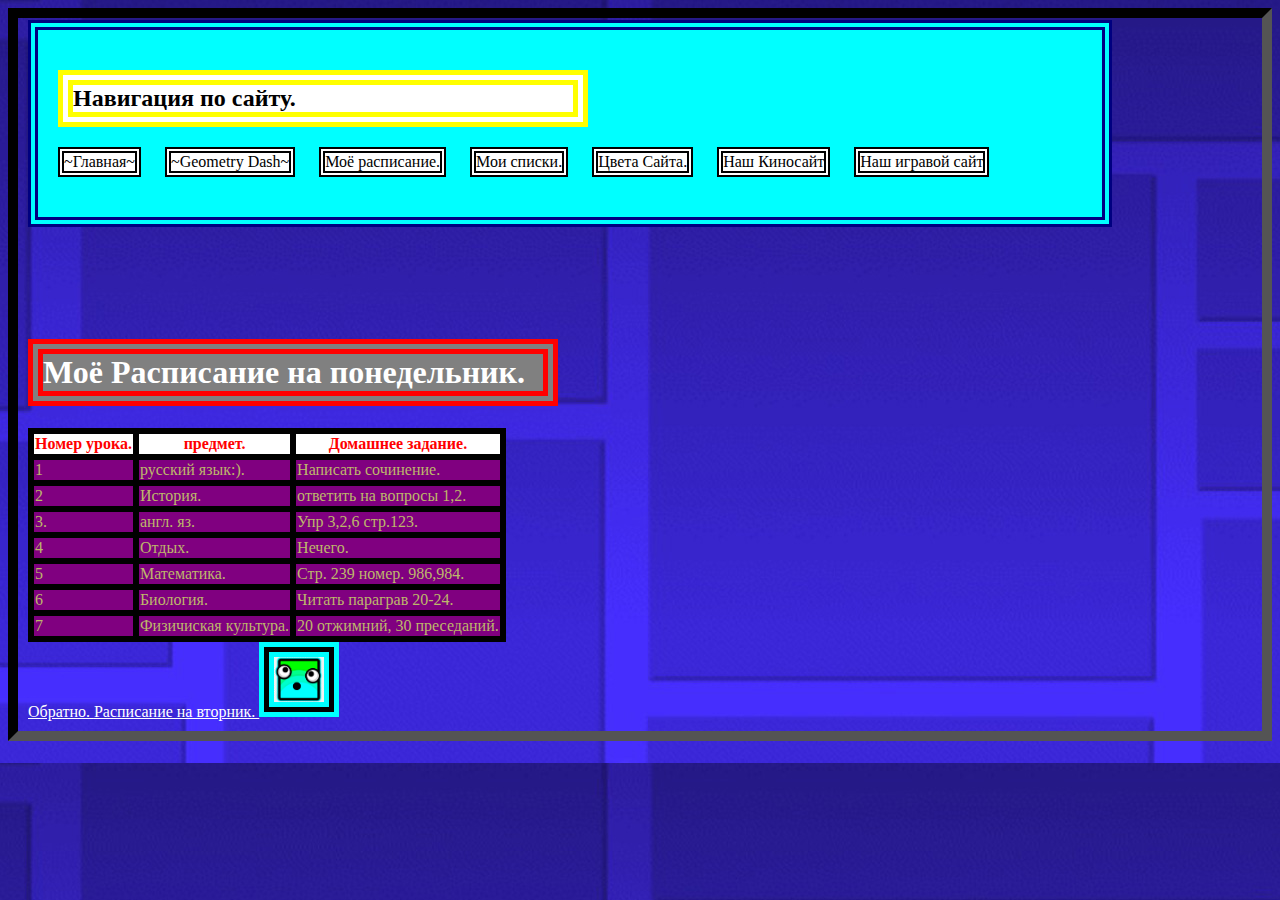
<file: TABLE.html>
<!DOCTYPE html>
<html>
<head>
	<link rel="stylesheet" type="text/css" href="STYLE.css">
	<title>Моё расписание. </title>
</head>
<body>
<div class="nav">
	<h2> Навигация по сайту. </h2>
	<ul>
		<li> <a href="PAGE.html">~Главная~</a> </li>
		<li> <a href="PAGE 2.html">~Geometry Dash~</a> </li>
		<li> <a href="TABLE.html"> Моё расписание. </a> </li>
		<li> <a href="TODO.html"> Мои списки. </a> </li>
		<li> <a href="https://colorscheme.ru/html-colors.html" target="_blank"> Цвета Сайта. </a> </li>
		<li> <a href="../киносайт/PAGE.html"> Наш Киносайт </a> </li>
		<li> <a href="../МОЙ первый сайт в ручную/PAGE.html">Наш игравой сайт</a> </li>
	</ul>
</div>
<h1>Моё Расписание на понедельник.</h1>
<table class="monday">
	<thead>
	<tr>
		<th> Номер урока. </th>
		<th> предмет. </th>
		<th> Домашнее задание. </th>
	</tr>
	</thead>
	<tr>
		<td> 1 </td>
		<td> русский язык:). </td>
		<td> Написать сочинение. </td>
	</tr>
	<tr>
		<td> 2 </td>
		<td> История. </td>
		<td> ответить на вопросы 1,2. </td>
	</tr>
	<tr>
		<td> 3. </td>
		<td> англ. яз. </td>
		<td> Упр 3,2,6 стр.123. </td>
	</tr>
	<tr>
		<td> 4 </td>
		<td> Отдых. </td>
		<td> Нечего. </td>
	</tr>
	<tr>
		<td> 5 </td>
		<td> Математика. </td>
		<td> Стр. 239 номер. 986,984. </td>
	</tr>
	<tr>
		<td> 6 </td>
		<td> Биология. </td>
		<td> Читать параграв 20-24. </td>
	</tr>
	<tr>
		<td> 7 </td>
		<td> Физичиская культура. </td>
		<td> 20 отжимний, 30 преседаний. </td>
	</tr>
</table>
	<a href="PAGE.html"> Обратно. </a>
	<a href="TABLE 2.html"> Расписание на вторник. </a>
	<img src="stik01.png" width="50px">
</body>
</html>
</file>
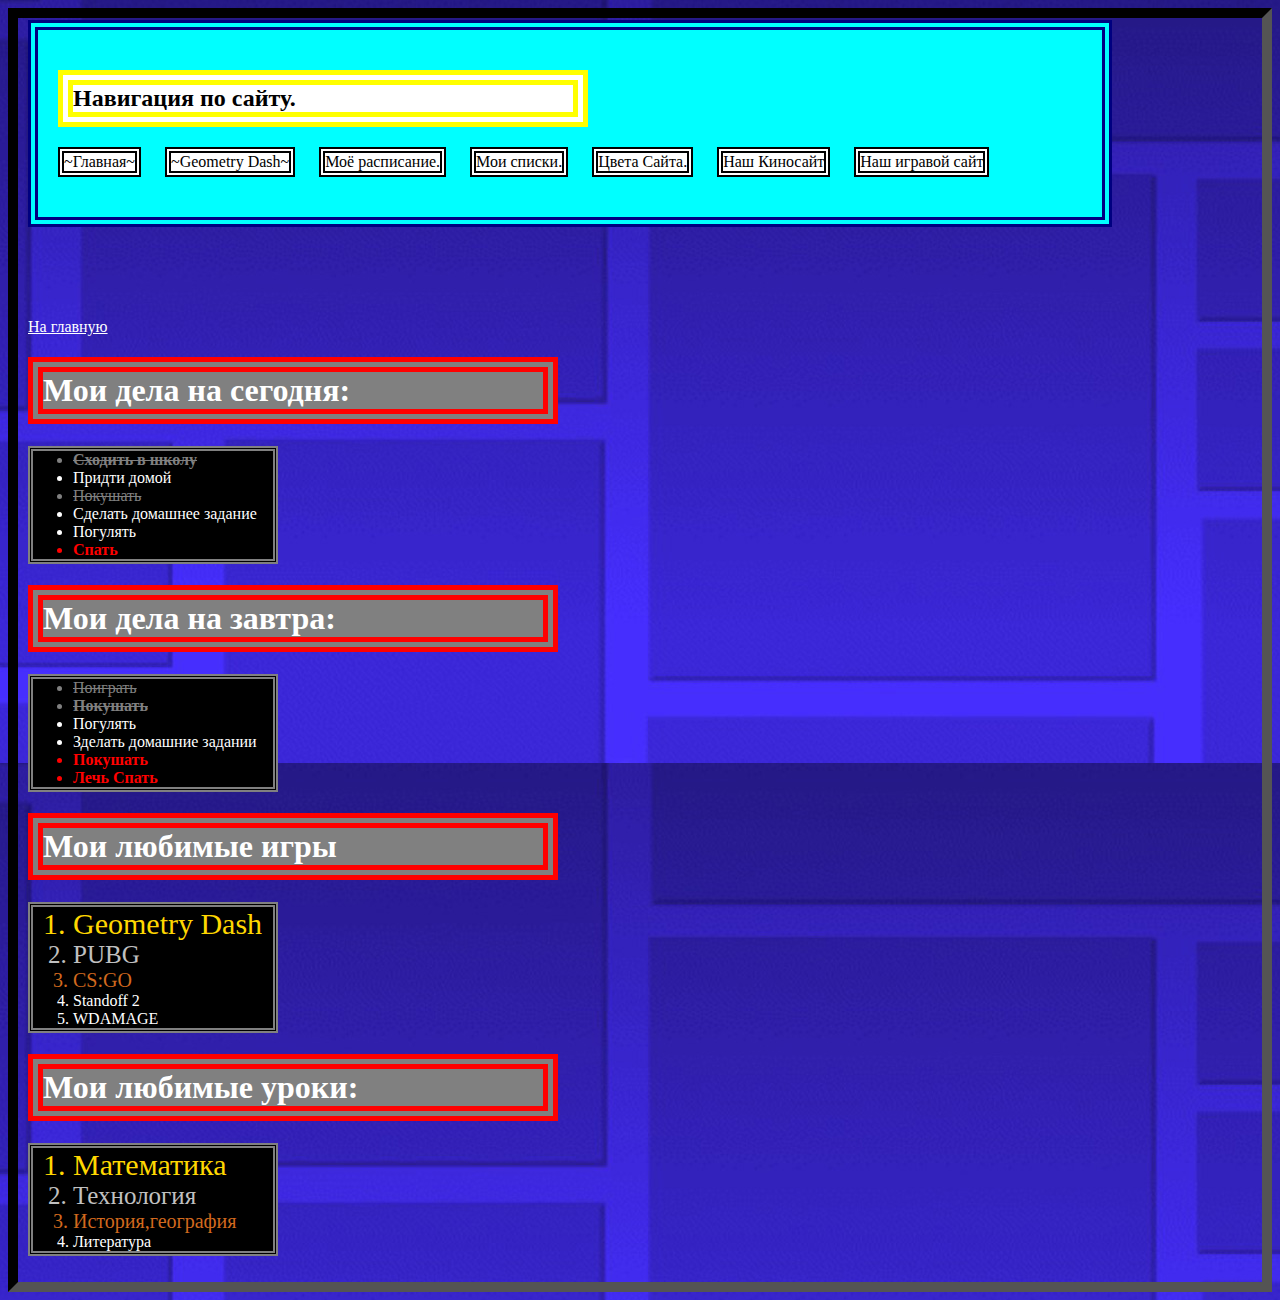
<file: TODO.html>
<!DOCTYPE html>
<html>
<head>
	<link rel="stylesheet" type="text/css" href="STYLE.css">
	<title>Мои списки </title>
</head>
<body>
	<div class="nav">
	<h2> Навигация по сайту. </h2>
	<ul>
		<li> <a href="PAGE.html">~Главная~</a> </li>
		<li> <a href="PAGE 2.html">~Geometry Dash~</a> </li>
		<li> <a href="TABLE.html"> Моё расписание. </a> </li>
		<li> <a href="TODO.html"> Мои списки. </a> </li>
		<li> <a href="https://colorscheme.ru/html-colors.html" target="_blank"> Цвета Сайта. </a> </li>
		<li> <a href="../киносайт/PAGE.html"> Наш Киносайт </a> </li>
		<li> <a href="../МОЙ первый сайт в ручную/PAGE.html">Наш игравой сайт</a> </li>
	</ul>
</div>
<a href="PAGE.html"> На главную </a>
<h1>Мои дела на сегодня: </h1>
<ul>
	<li class="important finish"> Сходить в школу </li>
	<li> Придти домой </li>
	<li class="finish"> Покушать </li>
	<li> Сделать домашнее задание </li>
	<li> Погулять </li>
	<li class="important"> Спать </li>
</ul>
<h1>Мои дела на завтра: </h1>
<ul>
	<li class="finish"> Поиграть </li>
	<li class="important finish"> Покушать </li>
	<li> Погулять</li>
	<li> Зделать домашние задании </li>
	<li class="important"> Покушать </li>
	<li class="important"> Лечь Спать </li>
</ul>
<h1> Мои любимые игры </h1>
<ol>
	<li id="first"> Geometry Dash </li>
	<li id="second"> PUBG </li>
	<li id="third"> CS:GO </li>
	<li> Standoff 2 </li>
	<li> WDAMAGE </li>
</ol>
<h1> Мои любимые уроки: </h1>
<ol>
	<li id="first"> Математика </li>
	<li id="second"> Технология </li>
	<li id="third"> История,география </li>
	<li> Литература </li>
</ol>
</body>
</html>
</file>
<file: STYLE.css>
.important {
			color:red;
			font-weight: bold; 
		}
		.finish {
			color:grey;
			text-decoration: line-through;
				}
		#first {
			color: #FFD700;
			font-size: 30px;
		}
		#second {
			color: #C0C0C0;
			font-size: 25px;
		}
		#third {
			color: #D2691E;
			font-size: 20px;
		}
		.monday td,.monday th {
			border: 6px black solid;
			background-color: #800080;
			color: #BDB76B;
					}
		.monday th {
			background-color: white;
			color: #FF0000;
		}
		.tuesday td,.tuesday th {
			border: 6px black solid;
			background-color: #BDB76B;
			color: #800080;
					}
		.tuesday th {
			background-color: #FF0000;
			color: white;
		}
		table {
			border-collapse: collapse;
		}
		body {
			background-image:url("BG Geometry dash.jpg");
			border: black inset 10px;
			padding: 10px;
			padding-top: 300px;
		}
		h1,h2,h6,p,a,li {
			color:white;
		}
		.text {
			color: #FFFF00;
		}
		.nav {
			background-color: #00FFFF;
			padding: 20px 20px;
			margin: 10px auto;
			width: 80%;
			position: fixed;
			top: 10px;
		}
		.nav a {
			color: black;
			text-decoration: none;
		}
		.nav ul {
			background: none;
			border: none;
			list-style-type: none;
			width: 100%;
			padding: 0px;
			margin: 0px;
		}
		.nav li {
			background-color: white;
			display: inline-block;
			border: double black 6px;
			margin-right: 20px;
			transition: 1s;
			margin-bottom: 20px;
		}
		.nav li:hover {
			background-color: grey;
			transition: 0.5s;
		}
		.nav li:active {
			background-color: #FF0000;
			transition: 0.5s;
		}
		div {
			border: #000080 double 10px;
		}
		img {
			border: #00FFFF double 15px;
			background-color: black;
		}
		h1 {
			border: #FF0000 double 15px;
			background-color: grey;
			width: 500px;
		}
		h2 {
			border: double #FFFF00 15px;
			color: black;
			background-color: white;
			width: 500px
		}
		ul {
			border: grey double 5px;
			background-color: black;
			width: 200px;
			}
		ol {
			border: grey double 5px;
			background-color: black;
			width: 200px;
		}
		#login {
			background-color: #fff;
			width: 300px;
			padding: 10px;
			border: 2px grey double;
			margin: 200px;
		}
		#login label {
			font-weight: bold;
		}
		#login input {
			width: 100%;
		}
		#login a {
			color: blue;
			text-align: center;
		}
		#login input[type=checkbox] {
			margin-left: 0px;
		}
		#login input[type=submit] {
			background-color: lime;
			padding: 10px 40px;
			border: 2px #32CD32 double;
		}
		.pass {
			text-align: right;
			display: block;
			width: 100%;
		}
</file>
<file: STYLE2.css>
.block1,.block2,.block3 {
	margin-bottom: 10px;
	height: 50px;
	text-align: right;
	opacity: 0.3;
}
.block1 {
	background-color: red;
	position: relative;
	width: 350px;
	height: 350px;
	z-index: 300;}
.block2 {
	background-color: yellow;
	position: absolute;
	width: 250px;
	height: 250px;
	top: 8px;
	z-index: 100;
}
.block3 {
	background-color: green;
	position: absolute;
	width: 150px;
	height: 150px;
	top: 8px;
	z-index: 50;
}
.box {
	width: 400px;
}
</file>
<file: STYLE FORM.css>
body {
	background-image:url(bgc.jpg);
}
input,select,textarea {
	width: 300px;
	padding: 15px;
	margin-top: 10px;
	border: 7px double #1abc9c;
	outline: none;
	border-radius: 20px;
}
form {
	width: 700px;
	background-color: white;
	margin: 50px auto;
	text-align: center;
	padding: 30px;
	border-radius: 20px;
}
legend {
	color: #1abc9c;
	text-align: left;
}
fieldset {
	border-color: #1abc9c ;
	margin: 10px;
}
label {
	display: block;
	text-align: left;
	color: #1abc9c;
	margin-top: 15px;
}
a {
	color: #1abc9c;
	text-decoration: none;
	border: 7px double #1abc9c;
	border-radius: 20px;
	transition: 0.5s;
	padding: 5px;
	display: block;
	width: 150px;
	margin: 0px auto;
}
a:hover {
	background-color: black;
}
a:active {
	background-color: #8B0000;
}
.radio {
	display: inline-block;
	color: black;
	margin-right: 20px;
}
input[type=radio],input[type=checkbox] {
	width: 13px;
}
textarea {
	width: 500px;
	height: 150px;
}
.box {
	display: inline-block;
	margin-bottom: 30px;
	margin-right: 30px;
}
input[type=submit] {
	margin-bottom: 30px;
	background-color: #1abc9c;
	border-color: black;
	padding: 10px;
	width: 200px;
	font-weight: bold;
	font-size: 22px;
}
</file>
<file: Style.css>
.style01 {
	background-color: black;
	border: double white 15px;
	color: white;
}
a {
	background-color: white;
	border: double black 2px;
	color: black;
	transition: 0.5s;
	text-decoration: none;
	margin: 10px;
}
body {
	background-color: grey;
}
h1,h2,h3,p,a {
	font-family: comic sans ms;
}
a:hover  {
	background-color: grey;
	transition: 0.5s;
}
a:active {
	background-color: black;
	transition: 0.3s;
}
</file>
